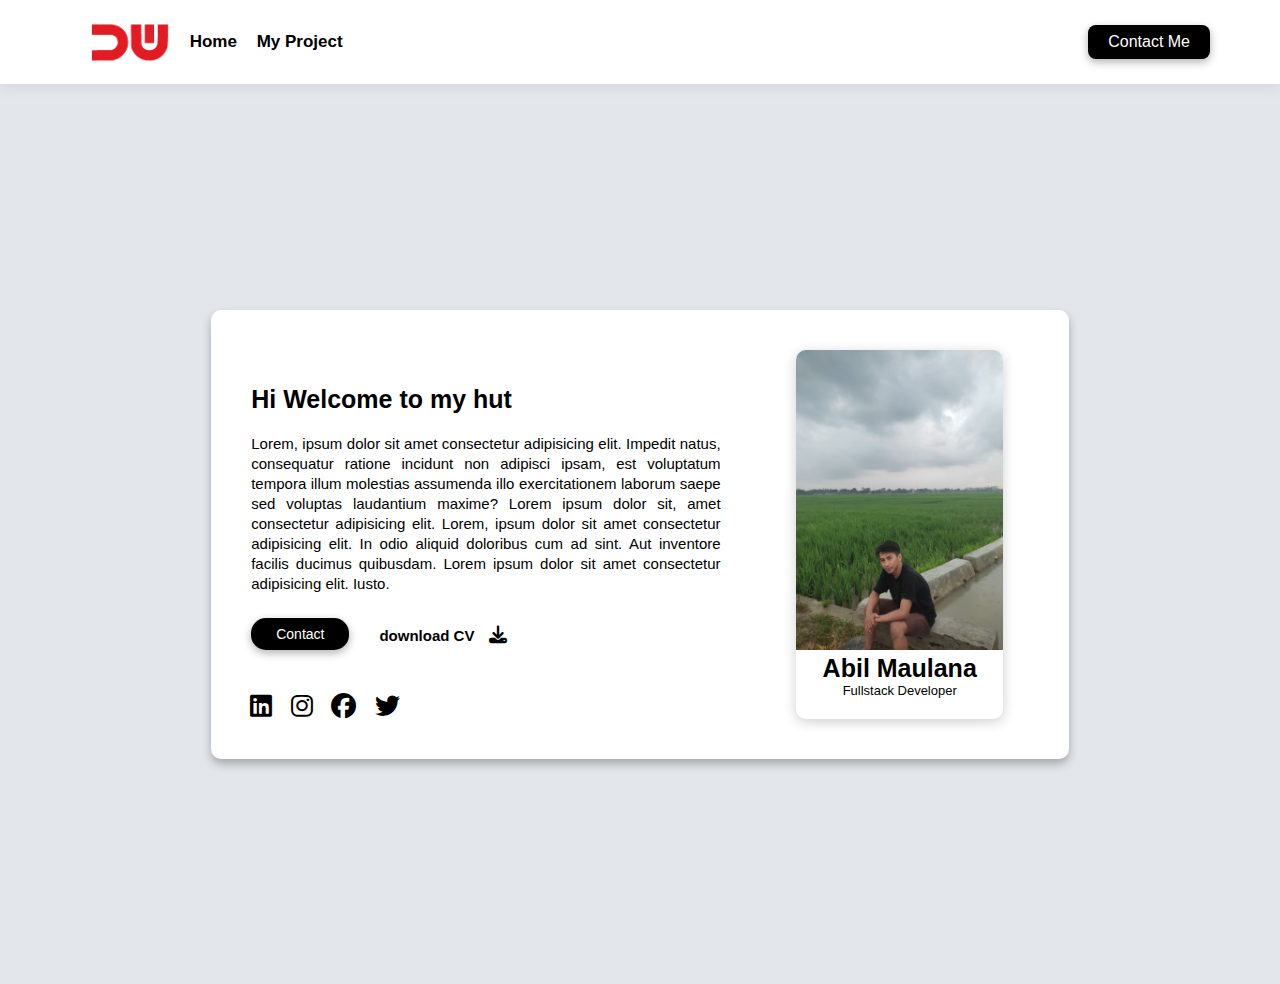
<file: index.html>
<!DOCTYPE html>
<html lang="en">
  <head>
    <meta charset="UTF-8" />
    <meta http-equiv="X-UA-Compatible" content="IE=edge" />
    <meta name="viewport" content="width=device-width, initial-scale=1.0" />
    <link rel="stylesheet" href="style.css" />
    <link
      rel="stylesheet"
      href="https://cdnjs.cloudflare.com/ajax/libs/font-awesome/6.1.1/css/all.min.css"
    />

    <link rel="icon" href="../Chapter - Day 5/page/asset img/icon.png">
    <title>Welcome To My Hut</title>
  </head>
  <body>
   
    <!-- Navigasi header -->
    <nav>
      <ul>
        <li>
          <img src="./page/asset img/Logo.jpg" alt="Logo" />
        </li>
        <li>
          <a href="./home/index.html"> Home </a>
        </li>
        <li>
          <a href="./My project/index.html"> My Project </a>
        </li>
      </ul>

      <div class="ContactMe">
        <a href="../Chapter - Day 5/contact/index.html">
          <button>Contact Me</button>
        </a>
      </div>
    </nav>

    <!-- Main -->
    <section>
      <div class="container">
        <div class="main-left">
          <h1>Hi Welcome to my hut</h1>
          <p>
            Lorem, ipsum dolor sit amet consectetur adipisicing elit. Impedit
            natus, consequatur ratione incidunt non adipisci ipsam, est
            voluptatum tempora illum molestias assumenda illo exercitationem
            laborum saepe sed voluptas laudantium maxime? Lorem ipsum dolor sit,
            amet consectetur adipisicing elit. Lorem, ipsum dolor sit amet
            consectetur adipisicing elit. In odio aliquid doloribus cum ad sint.
            Aut inventore facilis ducimus quibusdam. Lorem ipsum dolor sit amet
            consectetur adipisicing elit. Iusto.
          </p>

          <div class="url-contact">
            <a href="https:/wa.me/6289652380113">
              <button>Contact</button>
            </a>

            <div class="linkCV">
              <a
                href="https://drive.google.com/file/d/1AEfbyV4gpOAznPq2Xi6vEkG1CbMMr4Ih/view"
                target="_blank"
              >
                <p style="cursor: pointer">
                  download CV
                  <span>
                    <i class="fa-solid fa-download"></i>
                  </span>
                </p>
              </a>
            </div>
          </div>

          <div class="sosmed">
            <a
              href="https://www.linkedin.com/in/" >
              <i class="fa-brands fa-linkedin"></i>
            </a>
            <a
              href="https://www.instagram.com/abilmaullana/" >
              <i class="fa-brands fa-instagram"></i>
            </a>
            <a
              href="https://www.facebook.com/Abil Maulana/">
              <i class="fa-brands fa-facebook"></i>
            </a>
            <a
              href="https://twitter.com/">
              <i class="fa-brands fa-twitter"></i>
            </a>
          </div>
        </div>

        <div class="main-right">
            <div class="card">
                <header>
                  <img
                    src="./page/asset img/foto diri.jpg"
                    alt="FotoDiri"
                    width="100%"
                    height="300px"
                    style="object-fit: cover; text-align: center"
                  />
                </header>
                <div class="footer">
                  <h2>
                    Abil Maulana
                  </h2>
                  <p>Fullstack Developer</p>
                </div>
            </div>
        </div>
      </div>
    </section>

  </body>
</html>
</file>
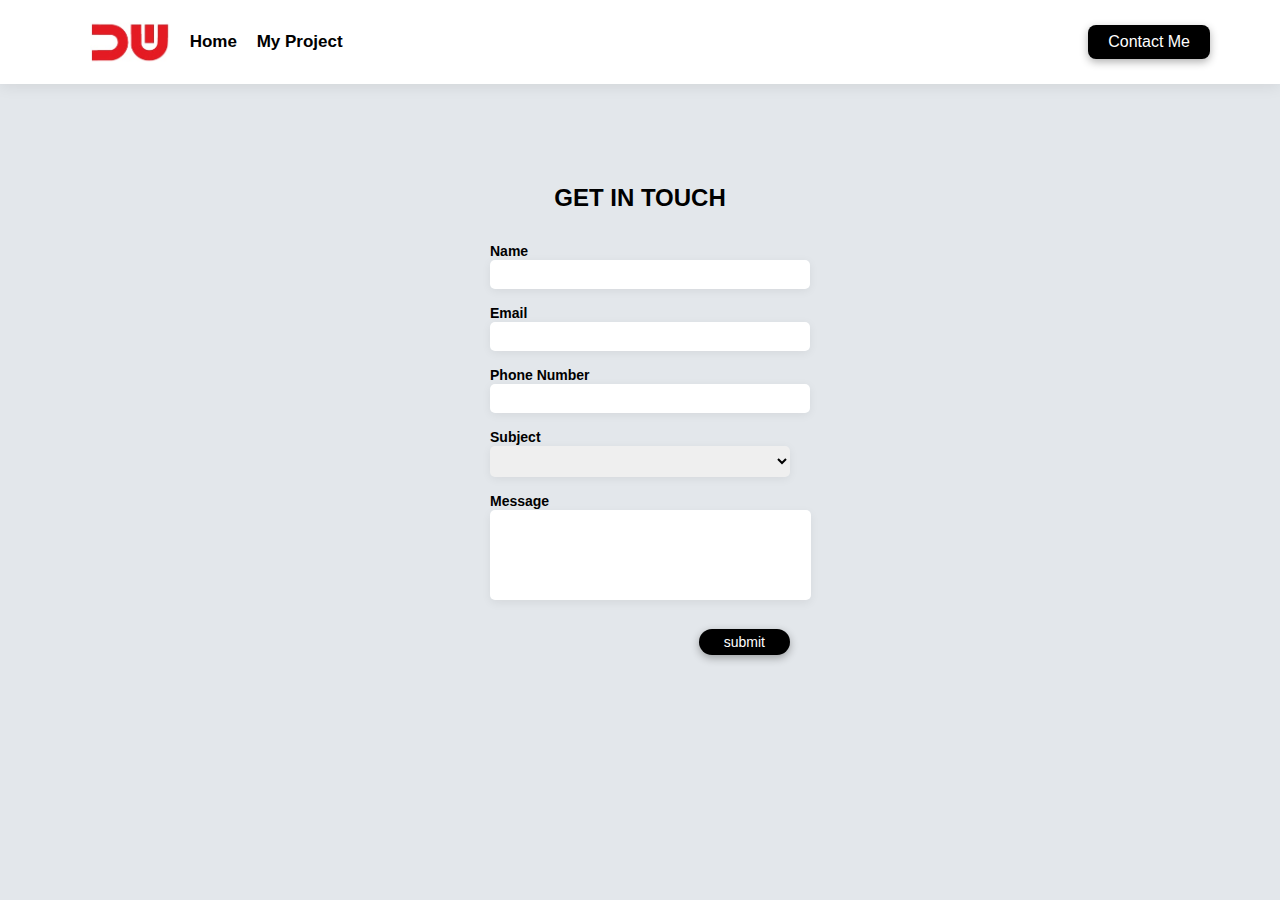
<file: contact/index.html>
<!DOCTYPE html>
<html lang="en">
<head>
    <meta charset="UTF-8">
    <meta http-equiv="X-UA-Compatible" content="IE=edge">
    <meta name="viewport" content="width=device-width, initial-scale=1.0">
    <title>From Submission</title>

    <link rel="icon" href="../page/asset img/icon.png">
    <link rel="stylesheet" href="style.css">
</head>
<body>

     <!-- Navigasi Bar -->
     <nav>
        <ul>
          <li>
            <img src="../page/asset img/Logo.jpg" alt="Logo" />
          </li>
          <li>
            <a href="../home/index.html"> Home </a>
          </li>
          <li>
            <a href="../My project/index.html"> My Project </a>
          </li>
        </ul>
  
        <div class="Contact">
          <a href="https://wa.me/6289652380113">
            <button>Contact Me</button>
          </a>
        </div>
      </nav>


      <!-- Main Form -->
      <section>
        <div class="container">

            <h1>GET IN TOUCH</h1>
    
            <form action="">
                <div>
                    <label for="name">Name</label><br>
                    <input type="text" id="name">
                </div>
                <div>
                    <label for="email">Email</label><br>
                    <input type="email" id="email">
                </div>
                <div>
                    <label for="phone">Phone Number</label><br>
                    <input type="number" id="phone">
                </div>
                <div>
                    <label for="subject">Subject</label><br>
                    <select id="subject">
                        <option></option>
                        <option>Frontend</option>
                        <option>Backend</option>
                        <option>UI/UX</option>
                    </select>
                </div>
                <div>
                    <label for="message">Message</label><br>
                    <textarea id="message" cols="40" rows="6"></textarea>
                </div>
                <div class="Form">
                    <button type ="button"onclick ="submitData()">submit</button>
                </div>
            </form>
        </div>
      </section>

</body>
<script src="from.js"></script>
</html>
</file>
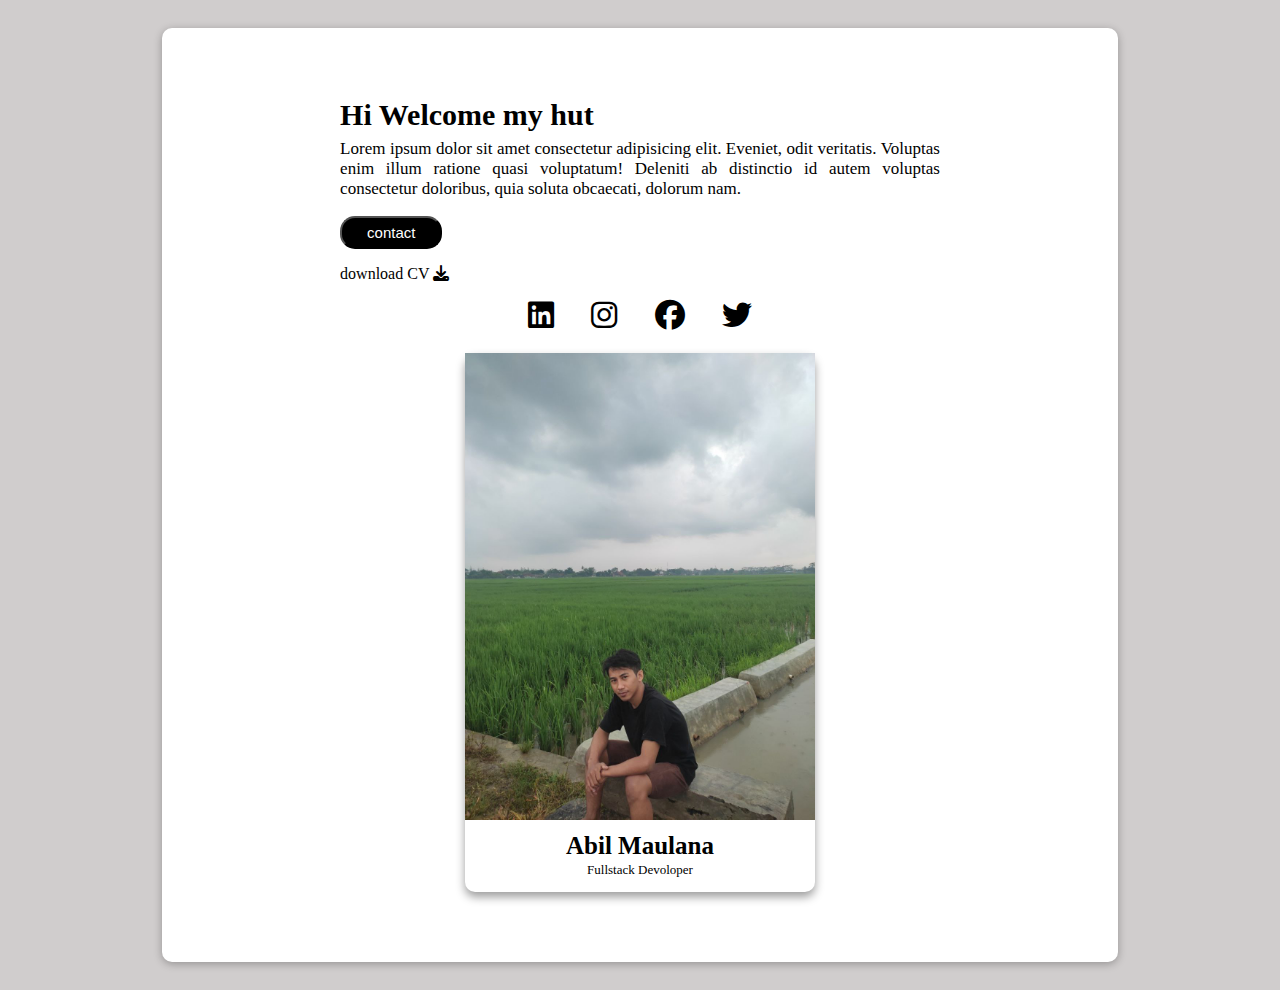
<file: home/index.html>
<!DOCTYPE html>
<html lang="en">
  <head>
    <meta charset="UTF-8" />
    <meta http-equiv="X-UA-Compatible" content="IE=edge" />
    <meta name="viewport" content="width=device-width, initial-scale=1.0" />

    <!--  -->
    <link
      rel="stylesheet"
      href="https://cdnjs.cloudflare.com/ajax/libs/font-awesome/6.1.2/css/all.min.css"
    />
    <link rel="icon" href="../page/asset img/icon.png">
    <title>Tugas Stage 1 - Day 1</title>
  </head>
  <body style="background-color: rgb(208, 205, 205); padding: 20px">
    <section
      style="
        width: 70%;
        margin: auto;
        background-color: white;
        padding: 50px;
        box-shadow: 0px 2px 8px rgba(0, 0, 0, 0.287);
        border-radius: 10px;
      "
    >
      <section style="text-align: justify; width: 70%; margin: auto">
        <h1 style="font-size: 30px; margin-bottom: -10px">Hi Welcome my hut</h1>
        <p style="font-size: 17px">
          Lorem ipsum dolor sit amet consectetur adipisicing elit. Eveniet, odit
          veritatis. Voluptas enim illum ratione quasi voluptatum! Deleniti ab
          distinctio id autem voluptas consectetur doloribus, quia soluta
          obcaecati, dolorum nam.
        </p>

        <a href="https://www.instagram.com/abilmaullana/" target="_blank">
          <button
            style="
              background-color: black;
              color: white;
              padding: 6px 25px;
              border-radius: 15px;
              font-size: 15px;
              cursor: pointer;
            "
          >
            contact
          </button>
        </a>
        <a
          href="https://drive.google.com/file/d/1AEfbyV4gpOAznPq2Xi6vEkG1CbMMr4Ih/view?usp=sharing"
          style="color: black; text-decoration: none"
          target="_blank"
        >
          <p style="font-size: 16px">
            download CV <i class="fa-solid fa-download"></i>
          </p>
        </a>
      </section>

      <section style="font-size: 30px; width: 70%; margin: auto">
        <div
          style="
            text-align: center;
            display: flex;
            justify-content: space-evenly;
            width: 50%;
            margin: 15px auto;
          "
        >
          <a
            href="https://www.linkedin.com/in/abil-maulana-33654a245"
            style="text-decoration: none; color: black"
          >
            <i class="fa-brands fa-linkedin"></i>
          </a>
          <a
            href="https://www.instagram.com/abilmaullana/"
            style="text-decoration: none; color: black"
          >
            <i class="fa-brands fa-instagram"></i>
          </a>
          <a
            href="https://id-id.facebook.com/"
            style="text-decoration: none; color: black"
          >
            <i class="fa-brands fa-facebook"></i>
          </a>
          <a
            href="https://twitter.com/"
            style="text-decoration: none; color: black"
          >
            <i class="fa-brands fa-twitter"></i>
          </a>
        </div>
        <div
          style="
            width: 350px;
            margin: 20px auto;
            box-shadow: 0px 5px 10px rgba(0, 0, 0, 0.39);
            border-radius: 10px;
          "
        >
          <img src="./asset/FOTO DIRI.jpg" alt="abilmaulana" width="100%" />
          <div style="height: 60px">
            <h2
              style="
                font-size: 25px;
                text-align: center;
                margin-bottom: -15px;
                margin-top: 5px;
              "
            >
              Abil Maulana
            </h2>
            <h4
              style="
                font-size: 13px;
                text-align: center;
                margin-bottom: 5px;
                font-weight: lighter;
              "
            >
              Fullstack Devoloper
            </h4>
          </div>
        </div>
      </section>
    </section>
  </body>
</html>
</file>
<file: style.css>
* {
    margin: 0;
    padding: 0;
    box-sizing: border-box;
    font-family: Arial, Helvetica, sans-serif;
}

body {
    background-color: #E3E7EB;
}


/* Navigasi header */
nav {
    display: flex;
    padding: 0px 40px;
    background-color: rgb(255, 255, 255);
    box-shadow: 0px 2px 15px rgba(0, 0, 0, 0.084);
}

nav ul {
    display: flex;
    flex: 1;
    padding-left: 30px;
    list-style: none;
    align-items: center;
    justify-content: space-evenly;
}

nav ul li img {
    width: 80px;
}

nav ul li a {
    color: black;
    text-decoration: none;
    font-size: 17px;
    font-weight: bold;
}

nav ul li a:hover {
    font-weight: lighter;
}

.ContactMe {
    flex: 3;
    display: flex;
    justify-content: flex-end;
    align-items: center;
}

.ContactMe button {
    cursor: pointer;
    margin-right: 30px;
    padding: 8px 20px;
    border: none;
    background-color: black;
    color: white;
    border-radius: 8px;
    font-size: 16px;
    box-shadow: 0px 3px 8px rgba(0, 0, 0, 0.315);
}


/* Main */
section {
    display: flex;
    align-items: center;
    justify-content: center;
    height: 100vh;
}

section .container {
    width: 67%;
    box-shadow: 0px 5px 10px rgba(0, 0, 0, 0.272);
    padding: 40px;
    display: flex;
    background-color: white;
    border-radius: 10px;
}


/* Section Main Left */
section .main-left {
    flex: 2;
    padding: 35px 50px 0px 0px;
}

section .main-left h1 {
    font-size: 25px;
    margin-bottom: 20px;
}

section .main-left p {
    font-size: 15px;
    line-height: 20px;
    text-align: justify;
    margin-bottom: 30px;
}

section .main-left .url-contact {
    display: flex;
    align-items: center;
    height: 40px;
    margin-top: -10px;
    margin-bottom: 15px;
}

section .main-left .url-contact button {
    margin-right: 30px;
    padding: 8px 25px;
    border: none;
    background-color: black;
    color: white;
    border-radius: 15px;
    font-size: 14px;
    cursor: pointer;
    box-shadow: 0px 3px 8px rgba(0, 0, 0, 0.315);
}

section .main-left .url-contact .linkCV {
    height: 17px;
}

section .main-left .url-contact .linkCV a {
    text-decoration: none; 
    color: black;
    font-weight: bold;
}

section .main-left .url-contact .linkCV a p {
    font-size: 15px;
}

section .main-left .url-contact .linkCV span {
    margin-left: 10px;
    font-size: 18px;
}

section .main-left .sosmed {
    margin-top: 40px;
    display: flex;
    width: 40%;
    justify-content: space-evenly; 
    margin-left: -20px;
}

section .main-left .sosmed i {
    font-size: 25px;
}

section .main-left .sosmed a {
    text-decoration: none; 
    color: black
}


/* Section Main Right */
section .main-right {
    flex: 1.1;
    display: flex;
    justify-content: center;
}

section .main-right .card {
    width: 80%;
    box-shadow: 0px 3px 13px rgba(0, 0, 0, 0.194);
    border-radius: 10px;
}

section .main-right .card .footer {
    height: 60px;
    text-align: center;
}

section .main-right .card header img {
    border-top-left-radius: 10px;
    border-top-right-radius: 10px;
}

section .main-right .card .footer h2 {
    margin: 0px;
    font-family: sans-serif;
    font-size: 25px;
}

section .main-right .card .footer p {
    font-size: 13px;
    font-weight: 500; 
    margin-bottom: 5px;
}
</file>
<file: contact/style.css>
* {
    margin: 0;
    padding: 0;
    font-family: Arial, Helvetica, sans-serif;
}

body {
    background-color: #E3E7EB;
}

/* Navbar */
nav {
    display: flex;
    padding: 0px 40px;
    background-color: rgb(255, 255, 255);
    box-shadow: 0px 2px 15px rgba(0, 0, 0, 0.084);
}

nav ul {
    display: flex;
    flex: 1;
    padding-left: 30px;
    list-style: none;
    align-items: center;
    justify-content: space-evenly;
}

nav ul img {
    width: 80px;
}

nav ul li a {
    color: black;
    text-decoration: none;
    font-size: 17px;
    font-weight: bold;
}

nav ul li a:hover {
    font-weight: lighter;
}

.Contact {
    flex: 3;
    display: flex;
    justify-content: flex-end;
    align-items: center;
}

.Contact button {
    cursor: pointer;
    margin-right: 30px;
    padding: 8px 20px;
    border: none;
    background-color: black;
    color: white;
    border-radius: 8px;
    font-size: 16px;
    box-shadow: 0px 3px 8px rgba(0, 0, 0, 0.315);
}


/* Main Form */
section {
    display: flex;
    justify-content: center;
    align-items: center;
    padding: 100px 0px;
}

.container {
    width: 300px;
}

.container h1 {
    font-size: 1.5rem;
    text-align: center;
    margin-bottom: 30px;
    font-weight: bold;
}

.container form input,select {
    width: 100%;
    margin-bottom: 15px;
    padding: 7px 10px;
    border: none;
    box-shadow: 0px 2px 10px rgba(0, 0, 0, 0.064);
    border-radius: 5px;
}

.container form
input::-webkit-outer-spin-button,
input::-webkit-inner-spin-button {
    -webkit-appearance: none;
}

.container form textarea {
    border: none;
    box-shadow: 0px 3px 10px rgba(0, 0, 0, 0.064);
    border-radius: 5px;
    resize: none;
    width: 107%;
}

.container form label {
    font-size: 14px;
    font-weight: 600;
    margin-bottom: 5px;
}

.container form .Form {
    width: 100%;
    display: flex;
    justify-content: flex-end;

}

.container form button {
    cursor: pointer;
    padding: 5px 25px;
    border: none;
    margin-top: 25px;
    background-color: black;
    color: white;
    border-radius: 20px;
    font-size: 14px;
    text-align: end;
    box-shadow: 0px 3px 8px rgba(0, 0, 0, 0.315);
}
</file>
